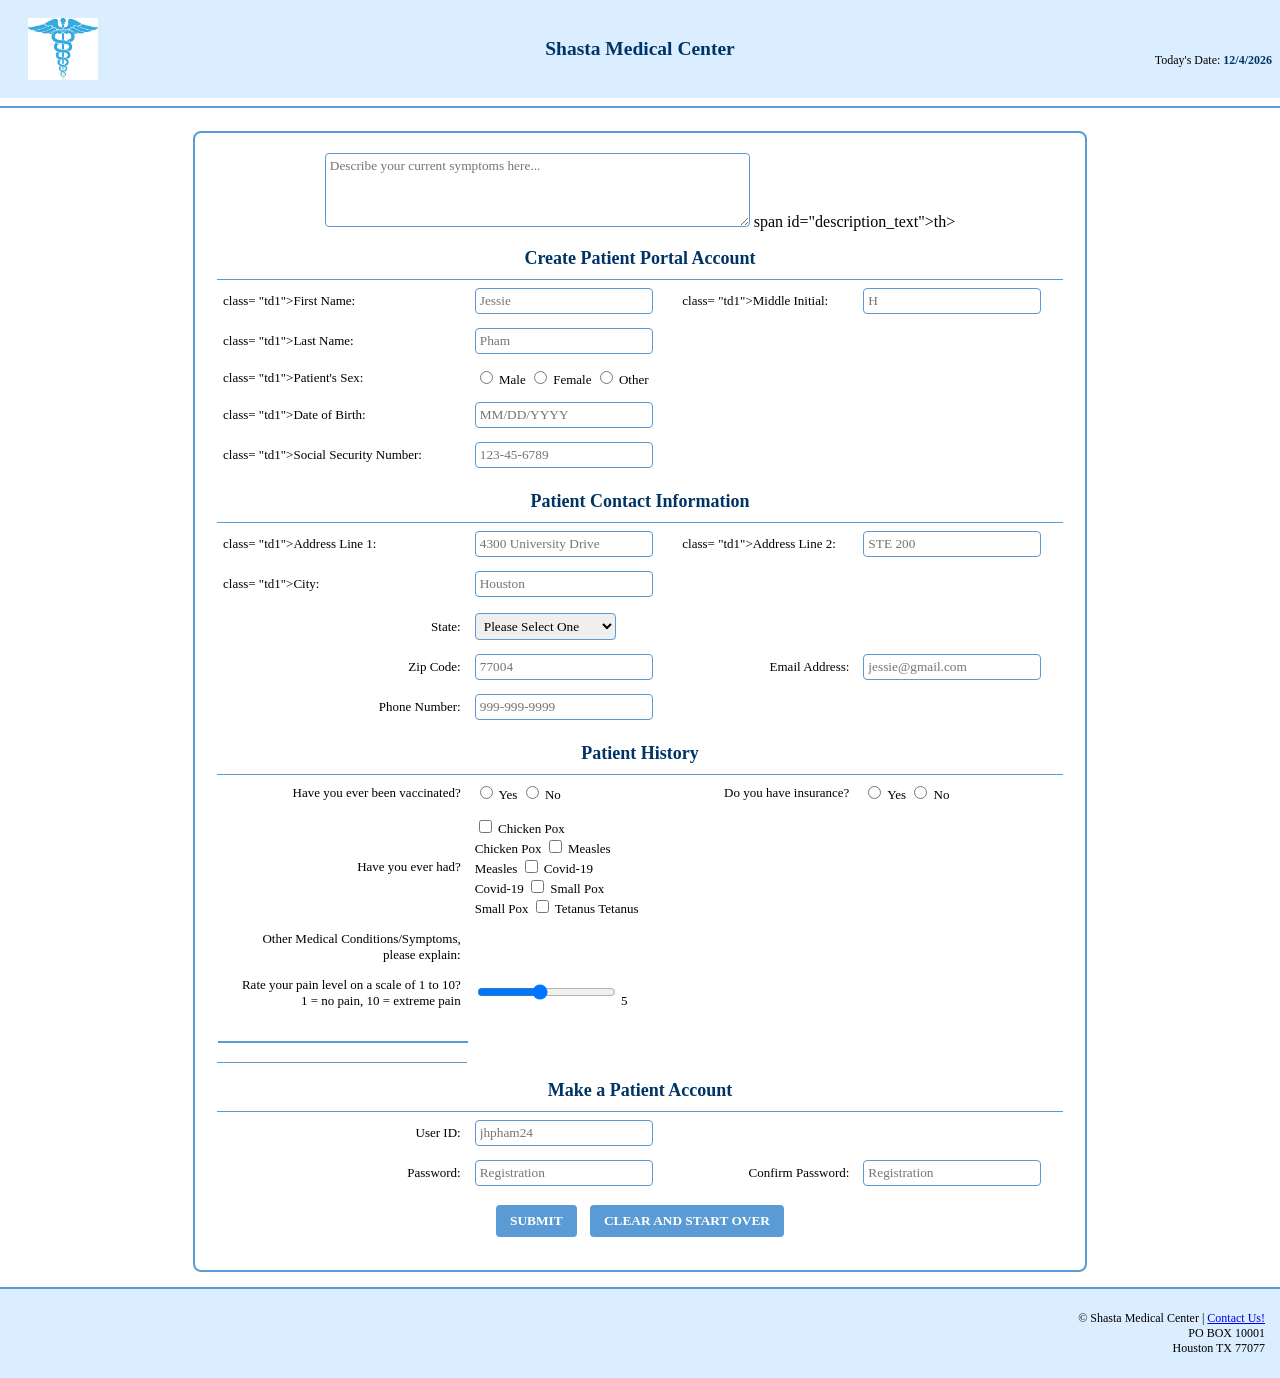
<file: Homework1/hw1.html>
<!DOCTYPE html>
<!--
    Program name: Patient Registration Form
    Author: Jessie Pham
    Date created: 06/14/2026
    Date last edited: 06/18/2026
    Version: 1.0
    Description: Homework 1 HTML
-->

<html lang="en">
    <head>
        <link rel="stylesheet" href="hw1.css">
        <title>New Patient Registration | Shasta Medical Center</title>
    </head>
    <body>
        <header>
            <table width="100%">
                <tr>
                    <td valign="top" align="left" width="20%">
                        <div class="image">
                            <img align="center" src="caduceus.png" alt="Clinic Logo" width="70px" id="logo"/>
                        </div>
                    </td>

                    <td>
                        <h2>Shasta Medical Center</h2>
                    </td>

                    <td valign="bottom" align="right" width="20%">
                        <p>Today's Date: <span id="today"></span></p>
                    </td>
                </tr>
            </table>
        </header>
<hr>

<form action="thankyou.html">
    <center>
        <div class="format">
            <table>
                    <th colspan="4">Create Patient Portal Account</th>
                </tr>

                <tr>
                    <td> class= "td1"><label for="fname">First Name:</label></td>
                    <td>
                        <input type="text" 
                        name="fname" 
                        id="fname" 
                        maxlength="30"
                        title="Please enter your first name" 
                        required
                        placeholder="Jessie">
                    </td>

                    <td>class= "td1"><label for="mname">Middle Initial:</label></td>
                    <td>
                        <input type="text" 
                        name="minitial" 
                        id="minitial" 
                        maxlength="1" 
                        title="Please enter your middle initial"
                        placeholder="H">
                    </td>
                </tr>

                <tr>
                    <td>class= "td1"><label for="lname">Last Name:</label></td>
                    <td>
                        <input type="text" 
                        name="lname" 
                        id="lname" 
                        maxlength="30"  
                        title="Please enter your last name"
                        required
                        placeholder="Pham">
                    </td>

                </tr>
                    <td>class= "td1"><label for="psex">Patient's Sex:</label></td>
                    <td>
                        <input 
                        type="radio" 
                        id="s1" 
                        name="psex" 
                        value="Male"> 
                        Male

                        <input 
                        type="radio" 
                        id="s2" 
                        name="psex" 
                        value="Female"> 
                        Female

                        <input 
                        type="radio" 
                        id="s3" 
                        name="psex" 
                        value="Other"> 
                        Other
                    </td>

                </tr>
                    <td>class= "td1"><label for="dob">Date of Birth:</label></td>
                    <td>
                        <input 
                        type="text"
                        name="dob"
                        id="dob" 
                        placeholder="MM/DD/YYYY">
                    </td>
                </tr>

                </tr>
                    <td>class= "td1"><label for="ssn">Social Security Number:</label></td>
                    <td>
                        <input 
                        type="password" 
                        name="ssn" 
                        id="ssn" 
                        minlength="11" 
                        maxlength="11" 
                        required 
                        title="Please enter your social security number"
                        placeholder="123-45-6789">
                    </td>

                <tr>
                    <th colspan="4">Patient Contact Information</th>
                </tr>

                <tr>
                    <td>class= "td1"><label for="address1">Address Line 1:</label></td>
                    <td>
                        <input type="text" 
                        name="address1" 
                        id="address1" 
                        maxlength="40" 
                        title="Please enter your address"
                        required 
                        placeholder="4300 University Drive">
                    </td>

                    <td>class= "td1"><label for="address2">Address Line 2:</label></td>
                    <td>
                        <input type="text" 
                        name="address2" 
                        id="address2" 
                        maxlength="40" 
                        title="Please enter your address"
                        required 
                        placeholder="STE 200">
                    </td>                    
                </tr>

                <tr>
                    <td>class= "td1"><label for="city">City:</label></td>
                    <td>
                        <input type="text" 
                        name="city" 
                        id="city" 
                        maxlength="40" 
                        title="Please enter your city"
                        required 
                        placeholder="Houston">
                    </td>
                <tr>

                    <tr>
                        <td class="td1"><label for="state">State:<Label></td>
                        <td>
                            <select>
                            <option selected disabled>Please Select One</option>
                            <option value="AL">Alabama</option>
                            <option value="AK">Alaska</option>
                            <option value="AZ">Arizona</option>
                            <option value="AR">Arkansas</option>
                            <option value="CA">California</option>
                            <option value="CO">Colorado</option>
                            <option value="CT">Connecticut</option>
                            <option value="DE">Delaware</option>
                            <option value="DC">District of Columbia</option>
                            <option value="FL">Florida</option>
                            <option value="GA">Georgia</option>
                            <option value="GU">Guam</option>	
                            <option value="HI">Hawaii</option>	
                            <option value="ID">Idaho</option>	
                            <option value="IL">Illinois</option>	
                            <option value="IN">Indiana</option>	
                            <option value="IA">Iowa</option>	
                            <option value="KS">Kansas</option>	
                            <option value="KY">Kentucky</option>	
                            <option value="LA">Louisiana</option>	
                            <option value="ME">Maine</option>	
                            <option value="MD">Maryland</option>	
                            <option value="MA">Massachusetts</option>	
                            <option value="MI">Michigan</option>	
                            <option value="MN">Minnesota</option>	
                            <option value="MS">Mississippi</option>	
                            <option value="MO">Missouri</option>
                            <option value="MT">Montana</option>
                            <option value="NE">Nebraska</option>
                            <option value="NV">Nevada</option>	
                            <option value="NH">New Hampshire</option>	
                            <option value="NJ">New Jersey</option>	
                            <option value="NM">New Mexico</option>	
                            <option value="NY">New York</option>	
                            <option value="NC">North Carolina</option>	
                            <option value="ND">North Dakota</option>	
                            <option value="OH">Ohio</option>	
                            <option value="OK">Oklahoma</option>	
                            <option value="OR">Oregon</option>	
                            <option value="PA">Pennsylvania</option>	
                            <option value="PR">Puerto Rico</option>	
                            <option value="RI">Rhode Island</option>	
                            <option value="SC">South Carolina</option>	
                            <option value="SD">South Dakota</option>	
                            <option value="TN">Tennessee</option>	
                            <option value="TX">Texas</option>	
                            <option value="UT">Utah</option>	
                            <option value="VT">Vermont</option>	
                            <option value="VA">Virginia</option>	
                            <option value="WA">Washington</option>	
                            <option value="WV">West Virginia</option>	
                            <option value="WI">Wisconsin</option>	
                            <option value="WY">Wyoming</option>	
                            </select>
                        </td>
                    </tr>

                <tr>
                    <td class="td1"><label for="zcode">Zip Code:</label></td>
                    <td>
                        <input type="text" 
                        name="zcode" 
                        id="zcode" 
                        minlength="5" 
                        pattern="[0-9]{5}" 
                        title="Please enter a valid 5-digit zip code"
                        required 
                        placeholder="77004">
                    </td>

                    <td class="td1"><label for="email">Email Address:</label></td>
                    <td>
                        <input type="email" 
                        name="email" 
                        id="email" 
                        required 
                        maxlength="30"
                        title="Please enter a valid email address"
                        placeholder="jessie@gmail.com">
                    </td>
                </tr>

                <tr>
                    <td class="td1"><label for="phonenum">Phone Number:</label></td>
                    <td>
                        <input type="text" 
                        name="phonenum" 
                        id="phonenum" 
                        pattern="[0-9]{3}-[0-9]{3}-[0-9]{4}" 
                        required 
                        maxlength="12"
                        title="Please enter your phone number"
                        required
                        placeholder="999-999-9999">
                    </td>
                </tr>

                <tr>
                    <th colspan="4">Patient History</th>
                </tr>

                <tr>
                    <td class="td1"><label for="vacc">Have you ever been vaccinated?</label></td>
                    <td>
                        <input 
                        type="radio" 
                        id="v1"
                        name="vacc" 
                        value="Yes"> 
                        Yes
                        <input 
                        type="radio" 
                        id="v2"
                        name="vacc" 
                        value="No"> 
                        No
                    </td>

                    <td class="td1"><label for="insur">Do you have insurance?</label></td>
                    <td>
                        <input 
                        type="radio" 
                        id="i1"
                        name="insur" 
                        value="Yes"> 
                        Yes
                        <input 
                        type="radio" 
                        name="insur" 
                        value="No"> 
                        No
                    </td>
                </tr>

                <tr>
                    <td class="td1"><label for="pat_hist">Have you ever had?</label></td>
                    <td>
                        <input type="checkbox" id="option1" value="Chicken Pox"> Chicken Pox<br>
                        <label for="Chicken Pox">Chicken Pox</label>

                        <input type="checkbox" id="option2" value="Measles"> Measles<br>
                        <label for="Measles">Measles</label>

                        <input type="checkbox" id="option3" value="Covid-19"> Covid-19<br>
                        <label for="Covid-19">Covid-19</label>

                        <input type="checkbox" id="option4" value="Small Pox"> Small Pox<br>
                        <label for="Small Pox">Small Pox</label>

                        <input type="checkbox" id="option5" value="Tetanus"> Tetanus
                        <label for="Tetanus">Tetanus</label>
                    </td>
                </tr>

                <tr>
                    <td class="td1" alighn="right"
                        <label for="notes">Other Medical Conditions/Symptoms, <br> please explain:</label>
                    </td>
                        <textarea 
                        rows="4" 
                        cols="50" 
                        maxlength="500"
                        id="notes"
                        name="notes"
                        title="Please state any other medical conditions or symptoms you are currently experiencing"
                        placeholder="Describe your current symptoms here..."
                        ></textarea>
                        span id="description_text"></span>
                    </td>
                </tr>

                <tr>
                    <td class="td1"><label for="range">Rate your pain level on a scale of 1 to 10?<br>1 = no pain, 10 = extreme pain</label></td>
                    <td>
                        <input 
                        type="range" 
                        name="range" 
                        id="range" 
                        min="1" 
                        max="10" 
                        value="5">
                        <span id="range-slider"></span>
                    </td>
                </tr>
                
                <tr>
                    <th cololspan="4"><hr></tr>th>
                </tr>

                <tr>
                    <th colspan="4">Make a Patient Account</th>
                </tr>

                <tr>
                    <td class="td1"><label for="username">User ID:</label></td>
                    <td>
                        <input 
                        type="text" 
                        name="username" 
                        id="username" 
                        maxlength="20" 
                        required 
                        title="Please enter your username"
                        placeholder="jhpham24">
                    </td>
                </tr>

                <tr>
                    <td class="td1"><label for="pass">Password:</label></td>
                    <td>
                        <input 
                        type="password" 
                        name="pass" 
                        id="pass" 
                        minlength="8"
                        maxlength="20"
                        required
                        title="Please enter password"
                        Placeholder="Registration">
                    </td>

                    <td class="td1"><label for="pword2">Confirm Password:</label></td>
                    <td>
                        <input 
                        type="password" 
                        name="pass" 
                        id="pass" 
                        minlength="8"
                        maxlength="20"
                        required
                        title="Please re-enter password"
                        Placeholder="Registration">
                    </td>
                </tr>

                <tr>
                    <td class="td1" colspan="4">
                        <center>
                            <input type="submit" name="submit" id="submit" value="SUBMIT">
                            <input type="reset" name="reset" id="reset" value="CLEAR AND START OVER">
                        </center>
                    </td>
                </tr>

            </table>
        </div>
    </center>
</form>

<footer>
    <p id="footer">
        &#169; Shasta Medical Center | <a href="contact.html">Contact Us!</a><br>
        PO BOX 10001<br>
        Houston TX 77077
    </p>
</footer>

<script src="hw1.js"></script>
    </body>
</html>
</file>
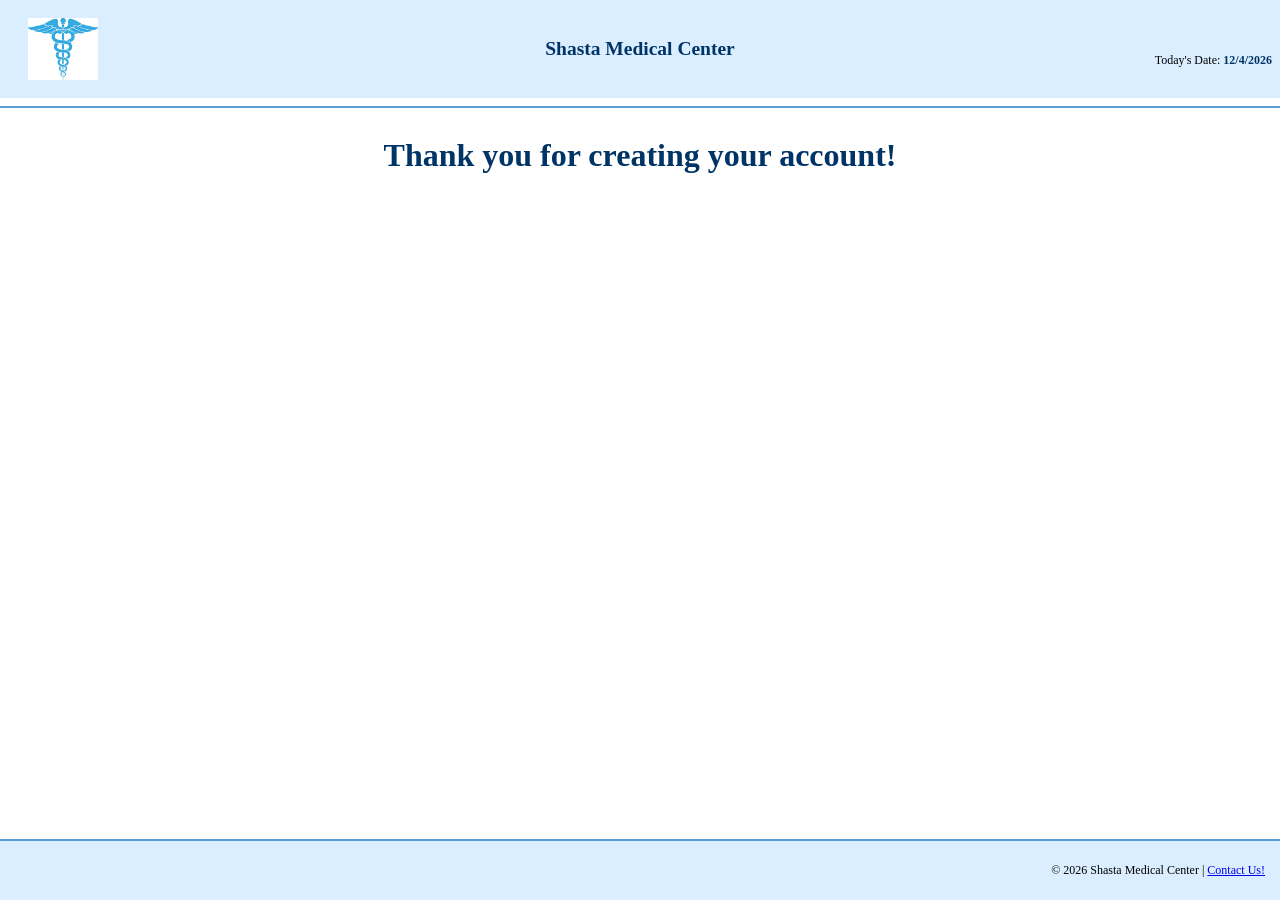
<file: Homework1/thankyou.html>
<!DOCTYPE html>
<!--
    Name: Jessie Pham
    Date created: 06/14/2026
    Date last edited: 06/18/2026
    Version: 1.0
    Description: Homework 1 Thank You HTML
-->

<html lang="en">

<head>
    <link rel="stylesheet" href="hw1.css">
    <title>Thank You | Shasta Medical Center</title>
</head>
    <body>
    <header>
        <table width="100%">
            <tr>
                <td valign="top" align="left" width="20%">
                    <div class="image">
                        <img align="center" src="caduceus.png" alt="Clinic Logo" width="70px" id="logo"/>
                    </div>
                </td>

                <td>
                    <h2>Shasta Medical Center</h2>
                </td>
                
                <td valign="bottom" align="right" width="20%">
                    <p>Today's Date: <span id="today"></span></p>
                </td>
            </tr>
        </table>
    </header>

<hr>
<main>
    <h1>Thank you for creating your account!</h1>
</main>
<footer>
    <p id="footer">&#169; 2026 Shasta Medical Center | <a href="contact.html">Contact Us!</a></p>
</footer>

<script src="hw1.js"></script>
    </body>
</html>
</file>
<file: Homework1/hw1.css>
/*
Name: Jessie Pham
Date created: 06/14/2026
Date last edited: 06/18/2026
Version: 1.0
Description: Homework 1 CSS
*/

header {
    width: 100%;
    background-color: #dbeeff;
    padding: 10px;
}

body {
    display: flex;
    flex-direction: column;
    align-items: center;
    background: #ffffff;
    margin: 0;
    height: 100%;
    min-height: 100vh;
}

form {
    flex-grow: 1;
}

h1, h2 {
    text-align: center;
    font-family: "Times New Roman", serif;
    font-weight: bold;
    color: #003366;
}

main {
    text-align: center;
    font-family: "Times New Roman", serif;
    font-weight: normal;
    flex-grow: 1;
}

.image {
    text-align: left;
}

.format {
    background-color: white;
    border: 2px solid #5b9bd5;
    border-radius: 8px;
    padding: 20px;
    width: 850px;
    margin-top: 15px;
    margin-bottom: 15px;
}

table {
    margin-left: auto;
    margin-right: auto;
    width: 100%;
}

td {
    padding: 6px;
    font-size: 13px;
}

.td1 {
    text-align: right;
    font-family: "Times New Roman", serif;
}

th {
    text-align: center;
    font-family: "Times New Roman", serif;
    font-size: 18px;
    color: #003366;
    padding-top: 15px;
    padding-bottom: 10px;
    border-bottom: 1px solid #5b9bd5;
}

footer {
    width: 100%;
    background-color: #dbeeff;
    border-top: 2px solid #5b9bd5;
    padding: 10px;
}

#footer {
    text-align: right;
    font-family: "Times New Roman", serif;
    margin-right: 15px;
    font-size: 12px;
}

label {
    font-family: "Times New Roman", serif;
}

input,
select,
textarea {
    font-family: "Times New Roman", serif;
    border: 1px solid #5b9bd5;
    border-radius: 4px;
    padding: 4px;
}

input:focus,
select:focus,
textarea:focus {
    outline: none;
    border: 2px solid #003366;
}

#today {
    font-family: "Times New Roman", serif;
    font-weight: bold;
    color: #003366;
}

p {
    font-family: "Times New Roman", serif;
    font-size: 12px;
}

hr {
    width: 100%;
    border: 1px solid #5b9bd5;
}

#logo {
    margin-left: 20px;
}

input[type="submit"],
input[type="reset"] {
    background-color: #5b9bd5;
    color: white;
    border: none;
    padding: 8px 14px;
    margin: 5px;
    cursor: pointer;
    font-weight: bold;
}

input[type="submit"]:hover,
input[type="reset"]:hover {
    background-color: #003366;
}
</file>
